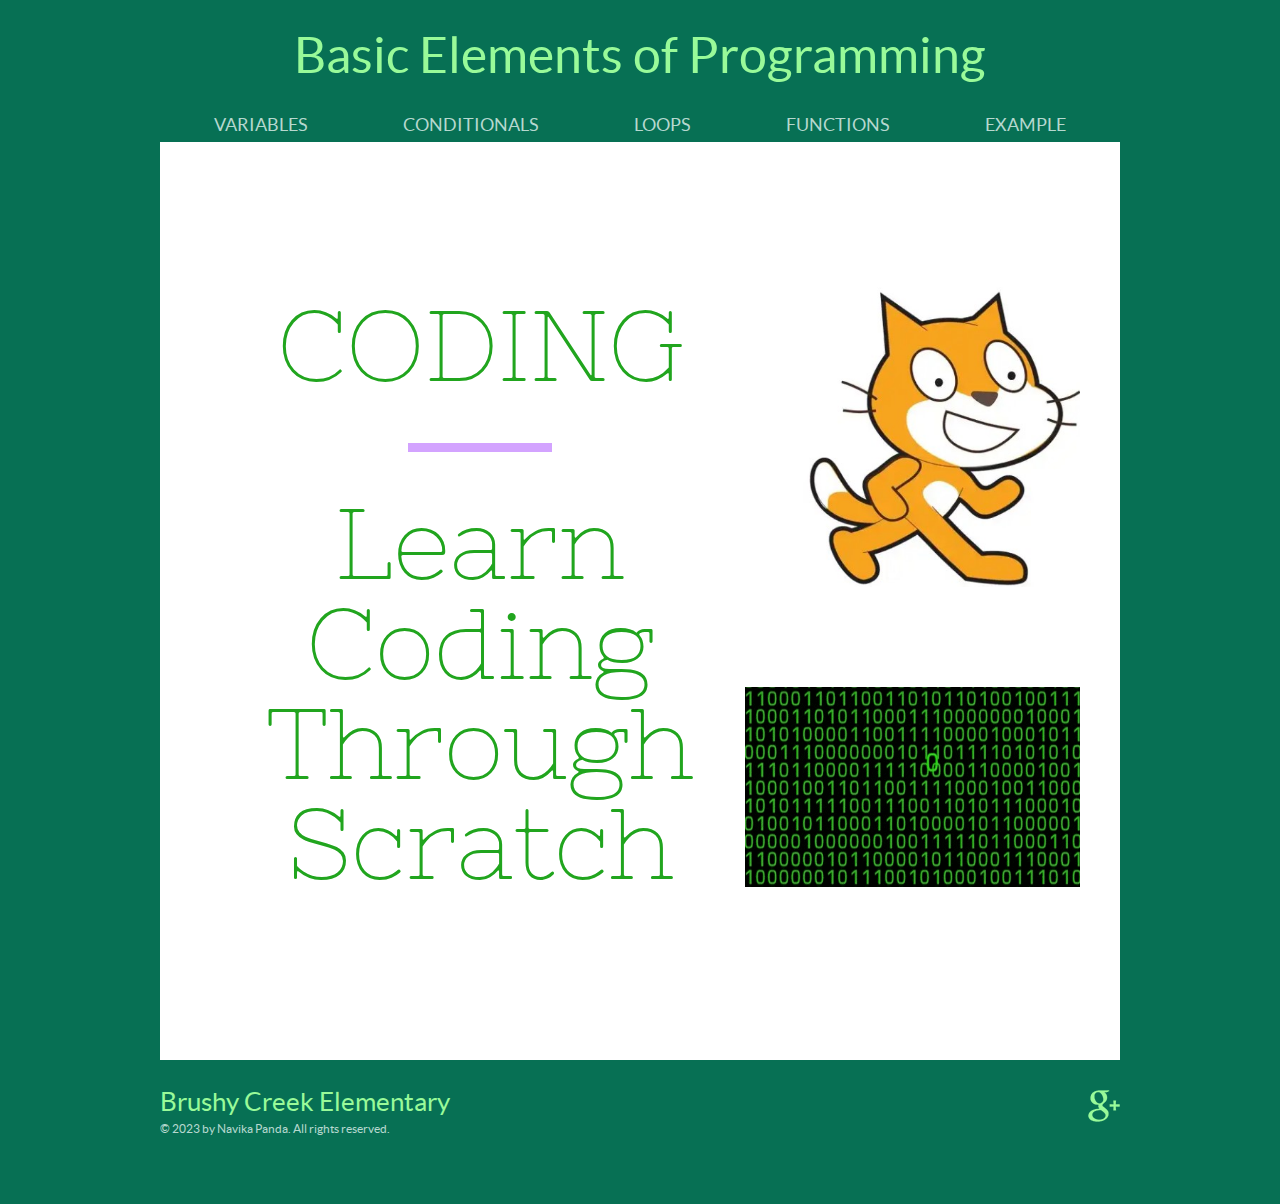
<file: index.html>
<!DOCTYPE html>
<!-- Website template by freewebsitetemplates.com -->
<html>
<head>
	<meta charset="UTF-8">
	<meta name="viewport" content="user-scalable=0, width=device-width, initial-scale=1.0, maximum-scale=1.0, minimum-scale=1.0">
	<title>Learn Coding Through Scratch</title>
	<link rel="stylesheet" type="text/css" href="css/style.css">
	<link rel="stylesheet" type="text/css" href="css/mobile.css">
	<script type='text/javascript' src='js/mobile.js'></script>
</head>
<body>
	<div id="header">
		<h1><a href="index.html">Basic Elements of Programming</a></h1>
		<ul id="navigation">
			<li>
				<a href="Variables.html">Variables</a>
			</li>
			<li>
				<a href="Conditionals.html">Conditionals</a>
			</li>
			<li>
				<a href="Loops.html">Loops</a>
			</li>
			<li>
				<a href="Functions.html">Functions</a>
			</li>
			<li>
				<a href="Example.html">Example</a>
			</li>
		</ul>
	</div>
	<div id="body">
		<div id="tagline">
			<h1>Coding</h1>
			<p>
				Learn Coding Through Scratch
			</p>
		</div>
		<img src="images/Scratch.jpeg" alt="Scratch Cat" class="figure" width="310" height="300" style="margin-top:100px">
		<img src="images/code.gif" alt="Scratch Cat" class="figure" width="250" height="200" style="margin-top:100px">
	</div>	
	<div id="footer">
		<div>
			<span>Brushy Creek Elementary</span>
			<p>
				&copy; 2023 by Navika Panda. All rights reserved.
			</p>
		</div>
		<div id="connect" title="Contact me">
			<a href="mailto:s178276@student.roundrockisd.org" id="googleplus" target="_blank">Contact Me</a>
		</div>
	</div>
</body>
</html>
</file>
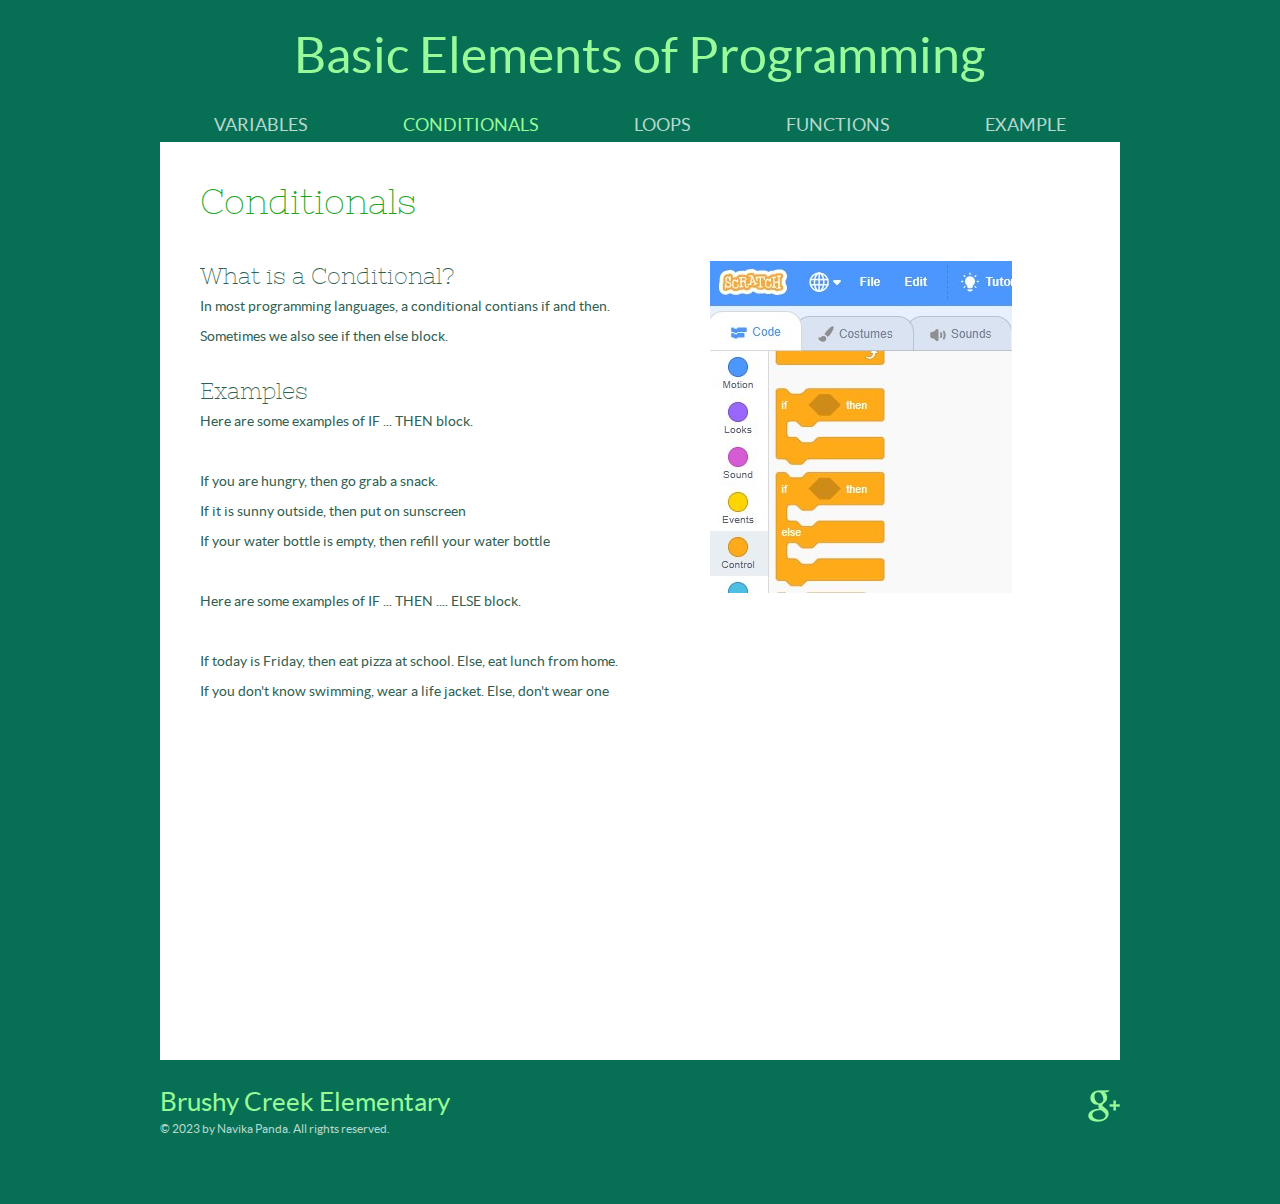
<file: Conditionals.html>
<!DOCTYPE html>
<!-- Website template by freewebsitetemplates.com -->
<html>
<head>
	<meta charset="UTF-8">
	<meta name="viewport" content="user-scalable=0, width=device-width, initial-scale=1.0, maximum-scale=1.0, minimum-scale=1.0">
	<title>Learn Coding Through Scratch</title>
	<link rel="stylesheet" type="text/css" href="css/style.css">
	<link rel="stylesheet" type="text/css" href="css/mobile.css">
	<script type='text/javascript' src='js/mobile.js'></script>
</head>
<body>
	<div id="header">
		<h1><a href="index.html">Basic Elements of Programming</a></h1>
		<ul id="navigation">
			<li>
				<a href="Variables.html">Variables</a>
			</li>
			<li class="current">
				<a href="Conditionals.html">Conditionals</a>
			</li>
			<li>
				<a href="Loops.html">Loops</a>
			</li>
			<li>
				<a href="Functions.html">Functions</a>
			</li>
			<li>
				<a href="Example.html">Example</a>
			</li>
		</ul>
	</div>
	<div id="body">
		<h2>Conditionals</h2>
		<div class="content">
			<div>
				<h3>What is a Conditional?</h3>
				<p>
					In most programming languages, a conditional contians if and then. 
				<br />Sometimes we also see if then else block.				
				</p>

				<h3>Examples</h3>
                <p>
                   Here are some examples of IF ... THEN block.<br/>
					<br/>
					If you are hungry, then go grab a snack.<br/>
					If it is sunny outside, then put on sunscreen<br/>
					If your water bottle is empty, then refill your water bottle<br/>
					<br/>
					Here are some examples of IF ... THEN .... ELSE block.<br/>
					<br/>
					If today is Friday, then eat pizza at school. Else, eat lunch from home. <br/>
					If you don't know swimming, wear a life jacket. Else, don't wear one<br/>

                </p>
			</div>
			<img src="images/Conditions.jpg" alt="Conditionals">
		</div>
	</div>
	<div id="footer">
		<div>
			<span>Brushy Creek Elementary</span>
			<p>
				&copy; 2023 by Navika Panda. All rights reserved.
			</p>
		</div>
		<div id="connect" title="Contact me">
			<a href="mailto:s178276@student.roundrockisd.org" id="googleplus" target="_blank">Contact Me</a>
		</div>
	</div>
</body>
</html>
</file>
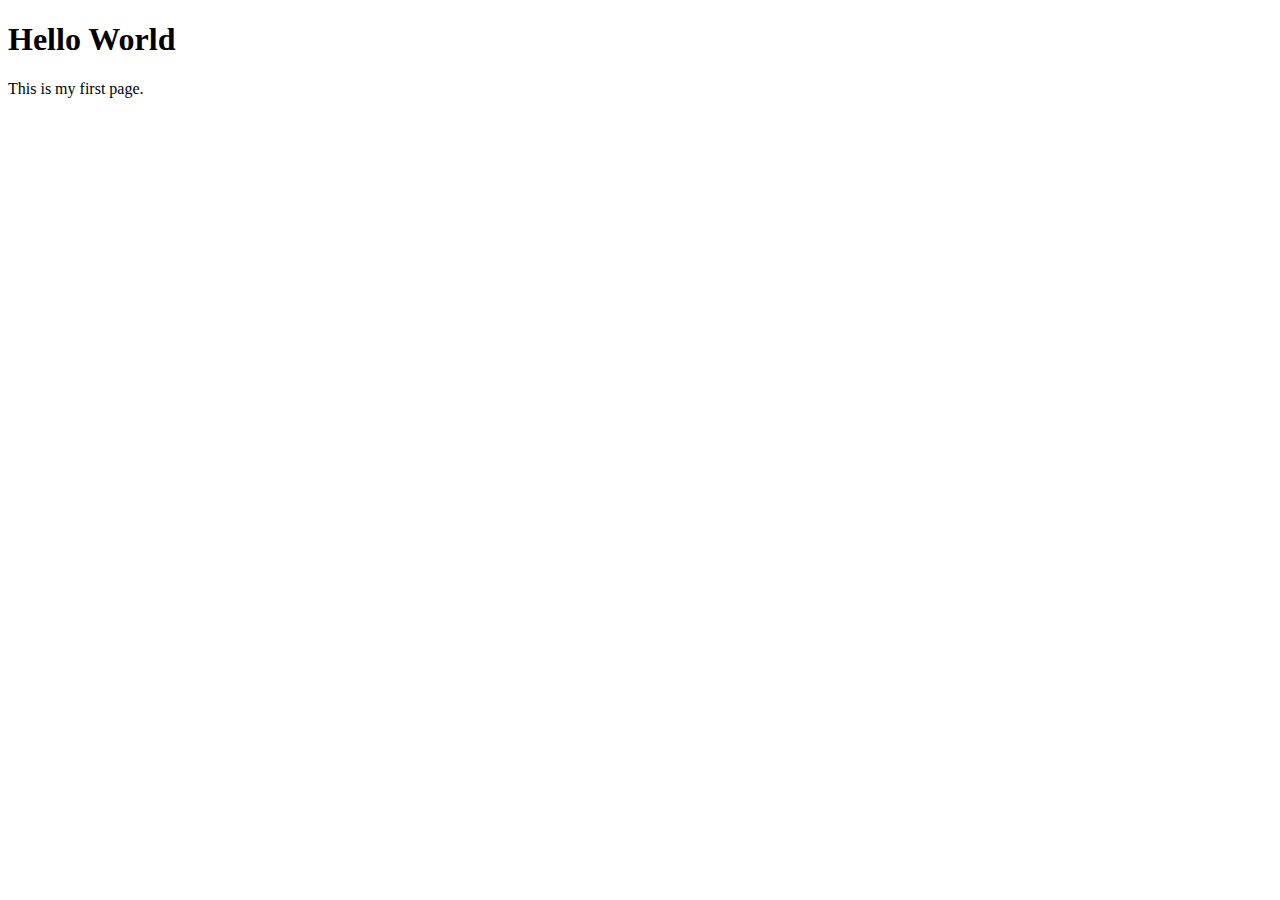
<file: default.html>
﻿<!DOCTYPE html>

<html lang="en" xmlns="http://www.w3.org/1999/xhtml">
<head>
    <meta charset="utf-8" />
    <title>Hello World!</title>
</head>
<body>
    <h1>Hello World</h1>
    <p>This is my first page.</p>
</body>
</html>
</file>
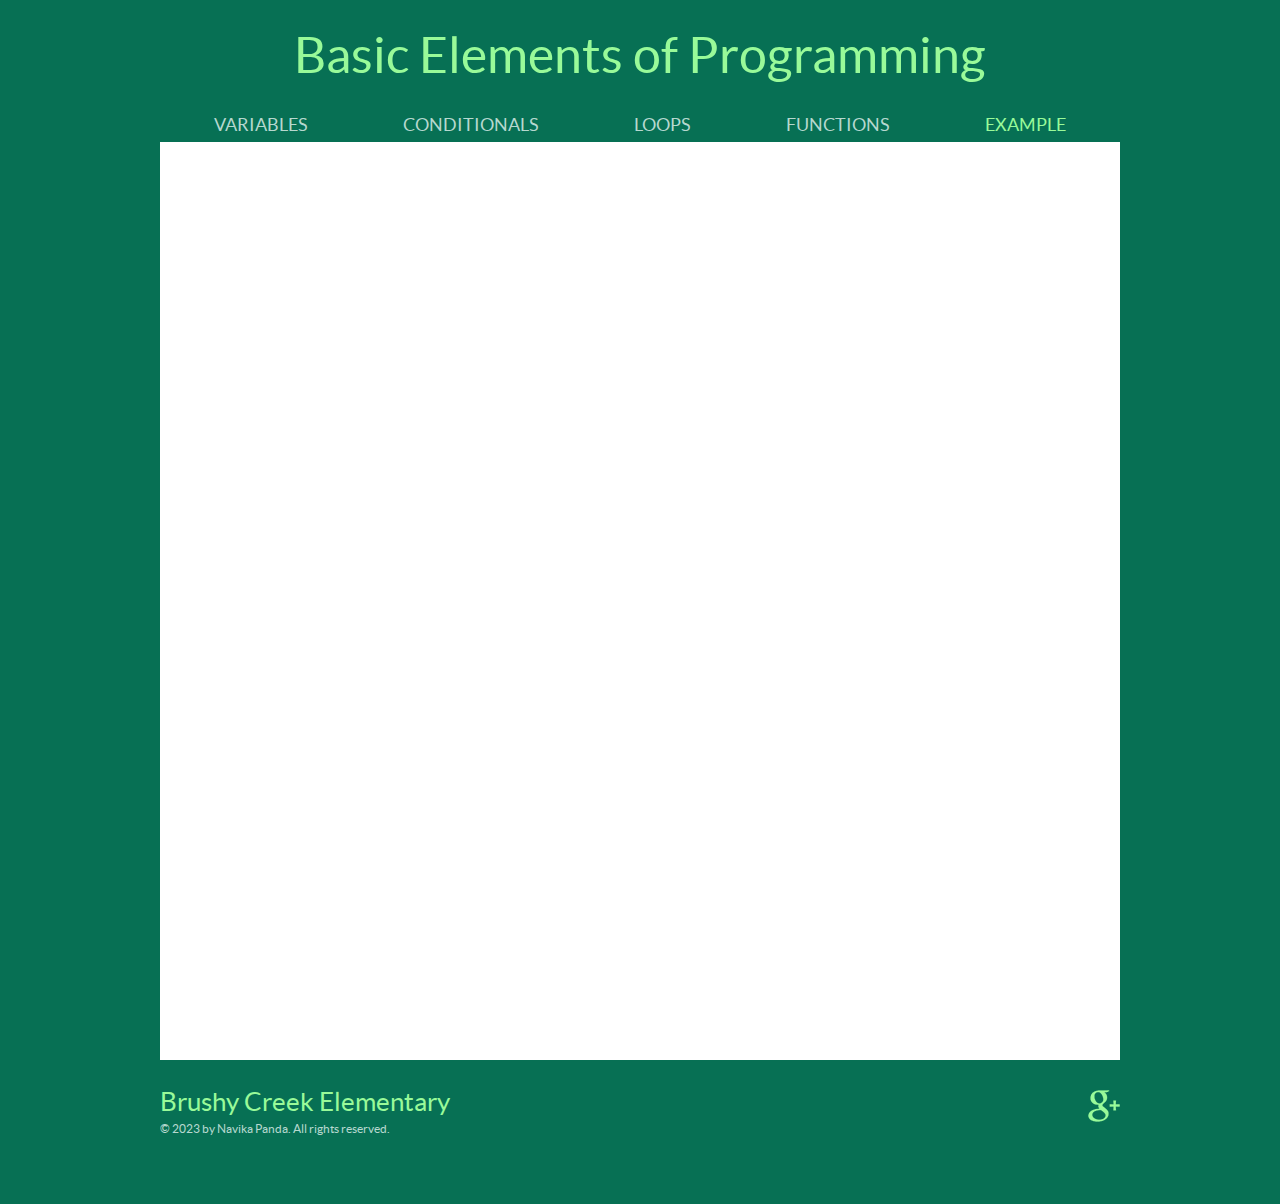
<file: Example.html>
<!DOCTYPE html>
<!-- Website template by freewebsitetemplates.com -->
<html>
<head>
	<meta charset="UTF-8">
	<meta name="viewport" content="user-scalable=0, width=device-width, initial-scale=1.0, maximum-scale=1.0, minimum-scale=1.0">
	<title>Learn Coding Through Scratch</title>
	<link rel="stylesheet" type="text/css" href="css/style.css">
	<link rel="stylesheet" type="text/css" href="css/mobile.css">
	<script type='text/javascript' src='js/mobile.js'></script>
</head>
<body>
	<div id="header">
		<h1><a href="index.html">Basic Elements of Programming</a></h1>
		<ul id="navigation">
			<li>
				<a href="Variables.html">Variables</a>
			</li>
			<li>
				<a href="Conditionals.html">Conditionals</a>
			</li>
			<li>
				<a href="Loops.html">Loops</a>
			</li>
			<li>
				<a href="Functions.html">Functions</a>
			</li>
			<li class="current">
				<a href="Example.html">Example</a>
			</li>
		</ul>
	</div>
	<div id="body">
		<iframe src="https://scratch.mit.edu/projects/839297766/embed" allowtransparency="true" 
				width="750" height="600" frameborder="0" scrolling="no"></iframe>
	</div>
	<div id="footer">
		<div>
			<span>Brushy Creek Elementary</span>
			<p>
				&copy; 2023 by Navika Panda. All rights reserved.
			</p>
		</div>
		<div id="connect" title="Contact me">
			<a href="mailto:s178276@student.roundrockisd.org" id="googleplus" target="_blank">Contact Me</a>
		</div>
	</div>
</body>
</html>
</file>
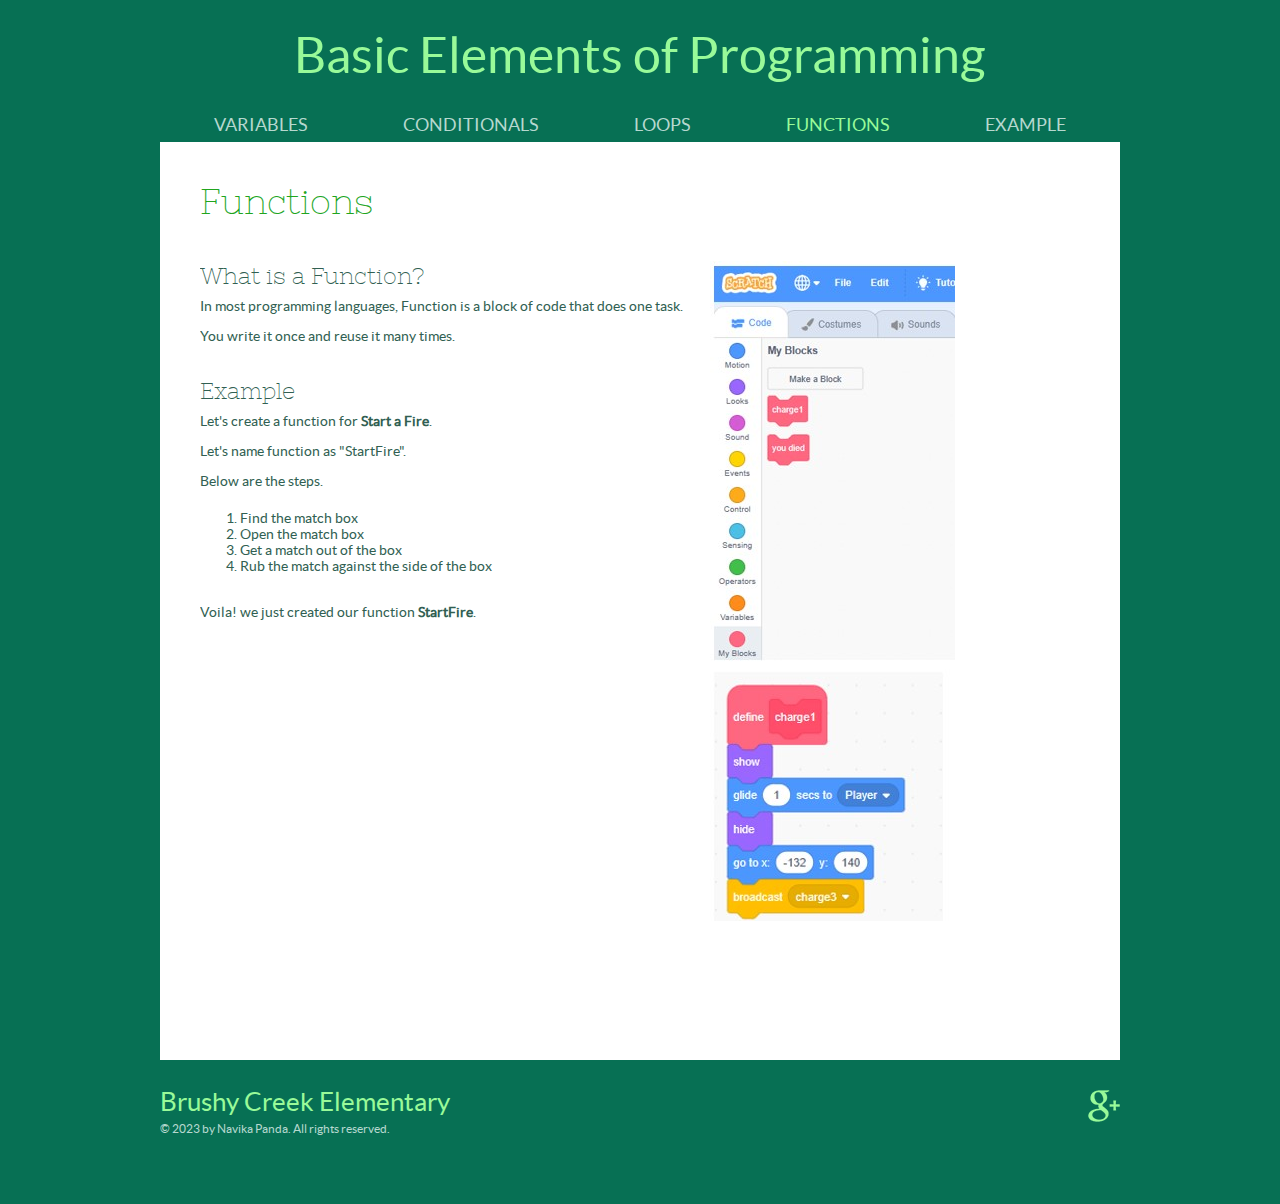
<file: Functions.html>
<!DOCTYPE html>
<!-- Website template by freewebsitetemplates.com -->
<html>
<head>
	<meta charset="UTF-8">
	<meta name="viewport" content="user-scalable=0, width=device-width, initial-scale=1.0, maximum-scale=1.0, minimum-scale=1.0">
	<title>Learn Coding Through Scratch</title>
	<link rel="stylesheet" type="text/css" href="css/style.css">
	<link rel="stylesheet" type="text/css" href="css/mobile.css">
	<script type='text/javascript' src='js/mobile.js'></script>
</head>
<body>
	<div id="header">
		<h1><a href="index.html">Basic Elements of Programming</a></h1>
		<ul id="navigation">
			<li>
				<a href="Variables.html">Variables</a>
			</li>
			<li>
				<a href="Conditionals.html">Conditionals</a>
			</li>
			<li>
				<a href="Loops.html">Loops</a>
			</li>
			<li class="current">
				<a href="Functions.html">Functions</a>
			</li>
			<li>
				<a href="Example.html">Example</a>
			</li>
		</ul>
	</div>
	<div id="body">
		<h2>Functions</h2>
		<div class="content">
			<div>
				<h3>What is a Function?</h3>
				<p>
					In most programming languages, Function is a block of code that does one task.
					<br />You write it once and reuse it many times.
				</p>
				<h3>Example</h3>
				<p>
					Let's create a function for <strong>Start a Fire</strong>.
					<br />Let's name function as "StartFire".
					<br />Below are the steps.
					<ol>
						<li>Find the match box</li>
						<li>Open the match box</li>
						<li>Get a match out of the box</li>
						<li>Rub the match against the side of the box</li>
					</ol>
					<br />Voila! we just created our function <strong>StartFire</strong>.
				</p>
			</div>
			<img src="images/Functions.jpg" alt="Functions">
		</div>
	</div>
	<div id="footer">
		<div>
			<span>Brushy Creek Elementary</span>
			<p>
				&copy; 2023 by Navika Panda. All rights reserved.
			</p>
		</div>
		<div id="connect" title="Contact me">
			<a href="mailto:s178276@student.roundrockisd.org" id="googleplus" target="_blank">Contact Me</a>
		</div>
	</div>
</body>
</html>
</file>
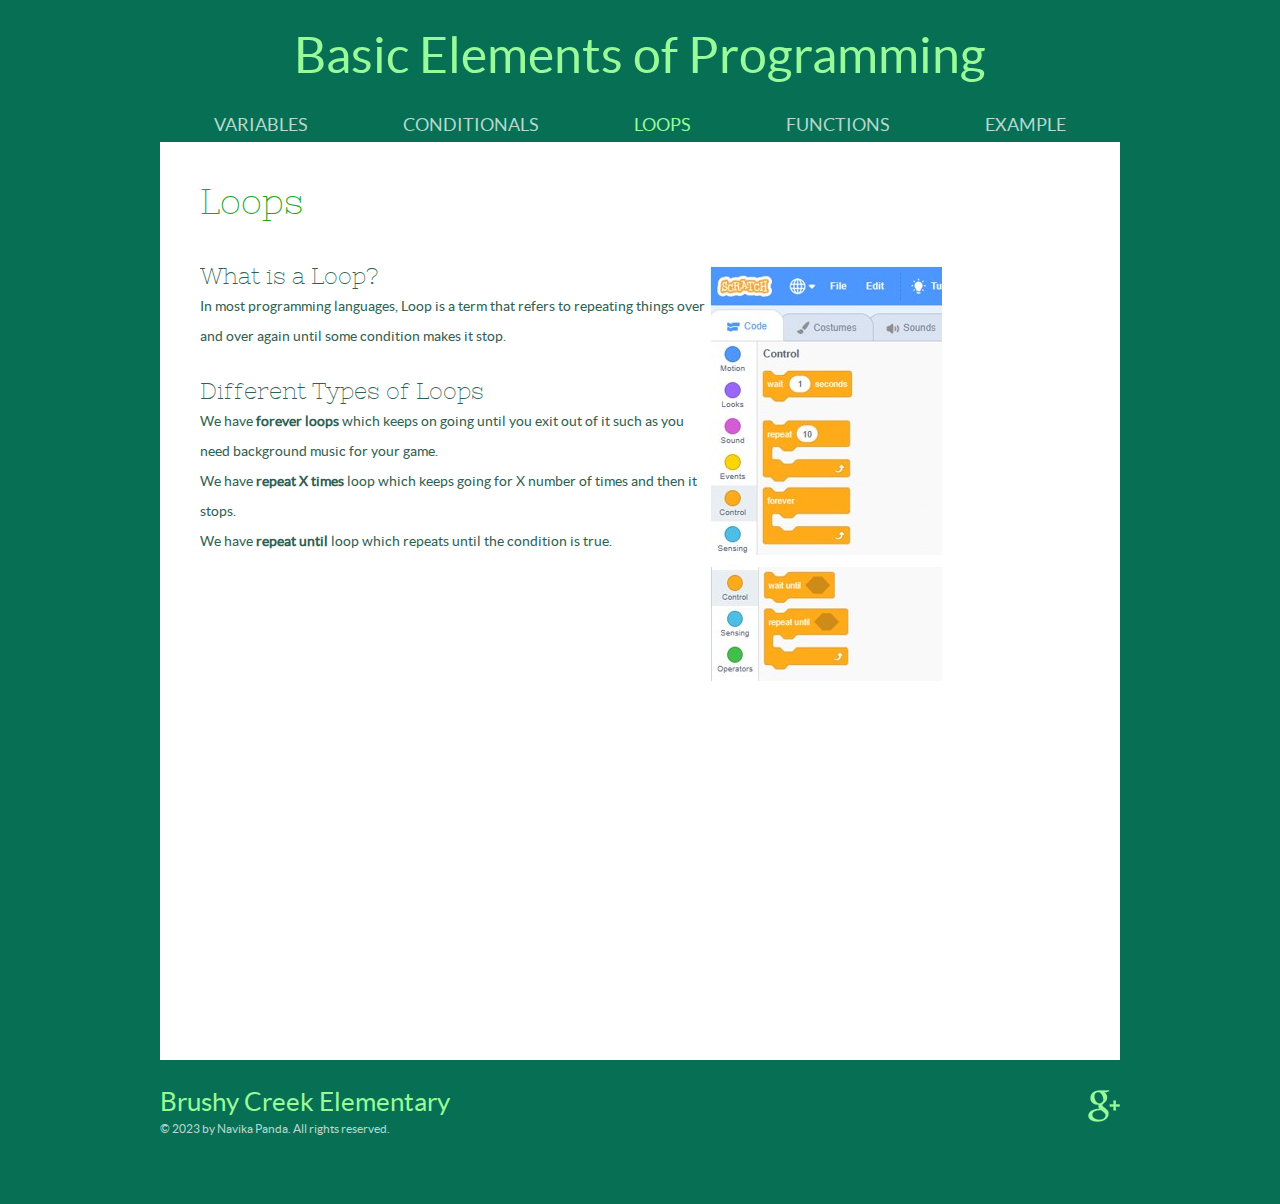
<file: Loops.html>
<!DOCTYPE html>
<!-- Website template by freewebsitetemplates.com -->
<html>
<head>
	<meta charset="UTF-8">
	<meta name="viewport" content="user-scalable=0, width=device-width, initial-scale=1.0, maximum-scale=1.0, minimum-scale=1.0">
	<title>Learn Coding Through Scratch</title>
	<link rel="stylesheet" type="text/css" href="css/style.css">
	<link rel="stylesheet" type="text/css" href="css/mobile.css">
	<script type='text/javascript' src='js/mobile.js'></script>
</head>
<body>
	<div id="header">
		<h1><a href="index.html">Basic Elements of Programming</a></h1>
		<ul id="navigation">
			<li>
				<a href="Variables.html">Variables</a>
			</li>
			<li>
				<a href="Conditionals.html">Conditionals</a>
			</li>
			<li class="current">
				<a href="Loops.html">Loops</a>
			</li>
			<li>
				<a href="Functions.html">Functions</a>
			</li>
			<li>
				<a href="Example.html">Example</a>
			</li>
		</ul>
	</div>
	<div id="body">
		<h2>Loops</h2>
		<div class="content">
			<div>
				<h3>What is a Loop?</h3>
				<p>
					In most programming languages, Loop is a term that refers to repeating things over and over again until some condition makes it stop.
				</p>
				<h3>Different Types of Loops</h3>
				<p>
					We have <strong>forever loops</strong> which keeps on going until you exit out of it such as you need background music for your game.
				</p>
				<p>
					We have <strong>repeat X times</strong> loop which keeps going for X number of times and then it stops.
				</p>
				<p>
					We have <strong>repeat until</strong> loop which repeats until the condition is true.
				</p>
			</div>
			<img src="images/Loops.jpg" alt="Loops">
		</div>
	</div>
	<div id="footer">
		<div>
			<span>Brushy Creek Elementary</span>
			<p>
				&copy; 2023 by Navika Panda. All rights reserved.
			</p>
		</div>
		<div id="connect" title="Contact me">
			<a href="mailto:s178276@student.roundrockisd.org" id="googleplus" target="_blank">Contact Me</a>
		</div>
	</div>
</body>
</html>
</file>
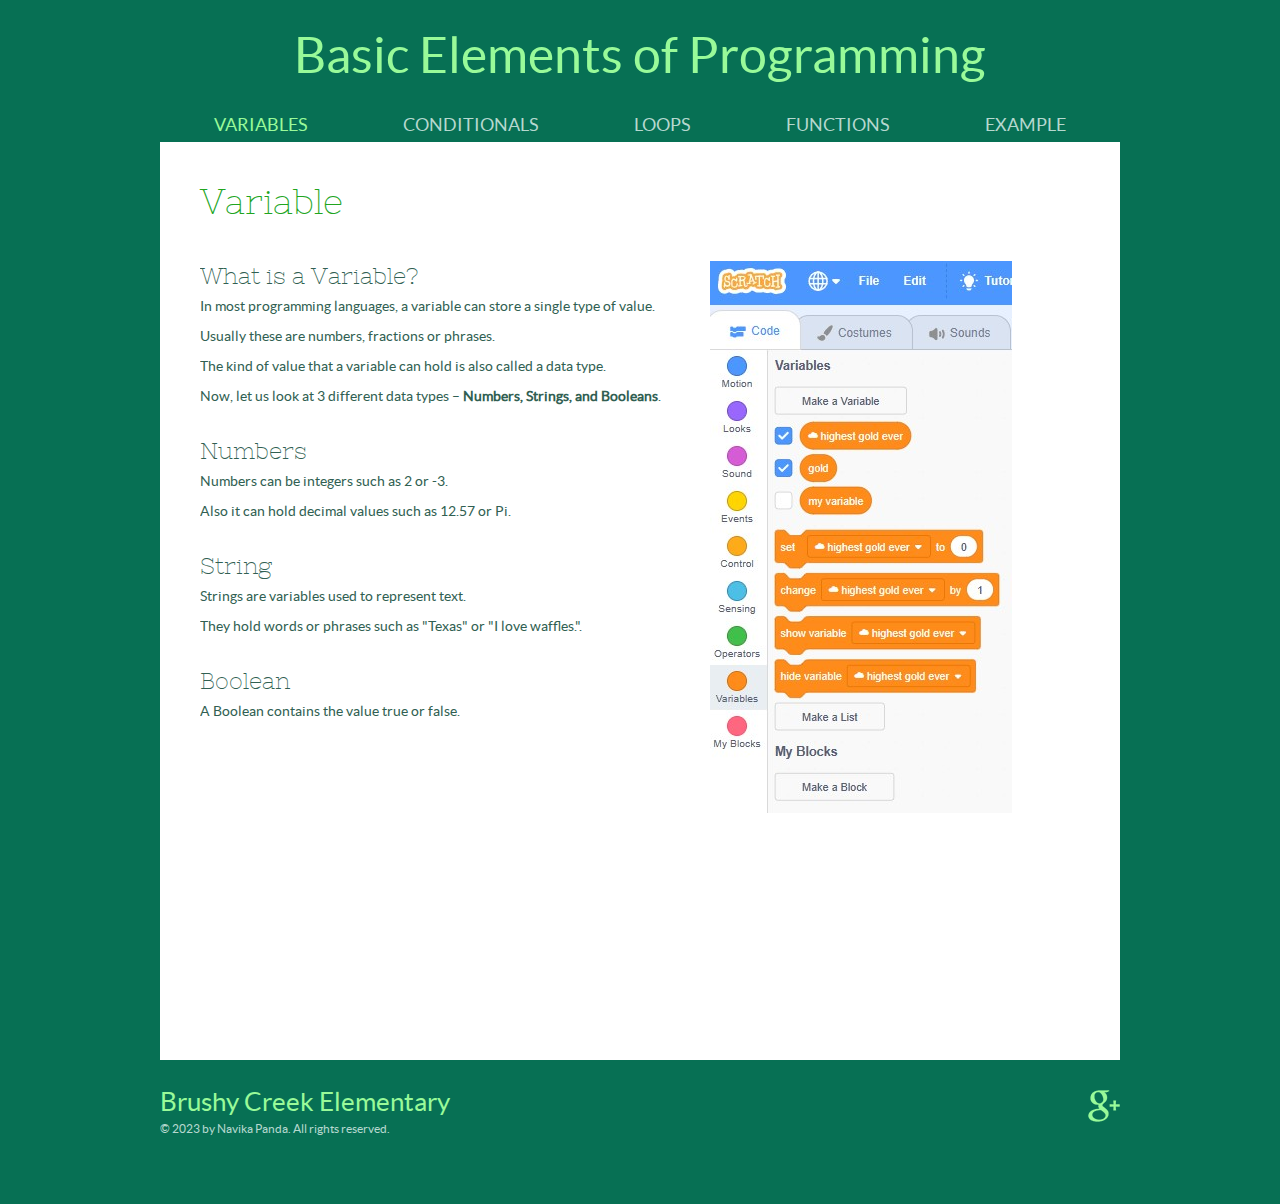
<file: Variables.html>
<!DOCTYPE html>
<!-- Website template by freewebsitetemplates.com -->
<html>
<head>
	<meta charset="UTF-8">
	<meta name="viewport" content="user-scalable=0, width=device-width, initial-scale=1.0, maximum-scale=1.0, minimum-scale=1.0">
	<title>Learn Coding Through Scratch</title>
	<link rel="stylesheet" type="text/css" href="css/style.css">
	<link rel="stylesheet" type="text/css" href="css/mobile.css">
	<script type='text/javascript' src='js/mobile.js'></script>
</head>
<body>
	<div id="header">
		<h1><a href="index.html">Basic Elements of Programming</a></h1>
		<ul id="navigation">
			<li class="current">
				<a href="Variables.html">Variables</a>
			</li>
			<li>
				<a href="Conditionals.html">Conditionals</a>
			</li>
			<li>
				<a href="Loops.html">Loops</a>
			</li>
			<li>
				<a href="Functions.html">Functions</a>
			</li>
			<li>
				<a href="Example.html">Example</a>
			</li>
		</ul>
	</div>
	<div id="body">
		<h2>Variable</h2>
		<div class="content">
			<div>
				<h3>What is a Variable?</h3>
				<p>
					In most programming languages, a variable can store a single type of value. 
					<br />Usually these are numbers, fractions or phrases. 
					<br />The kind of value that a variable can hold is also called a data type. 
					<br />Now, let us look at 3 different data types – <strong>Numbers, Strings, and Booleans</strong>.
				</p>
				<h3>Numbers</h3>
				<p>
					Numbers can be integers such as 2 or -3. 
					<br />Also it can hold decimal values such as 12.57 or Pi.
				</p>
				<h3>String</h3>
				<p>
					Strings are variables used to represent text. 
					<br />They hold words or phrases such as "Texas" or "I love waffles.".
				</p>
				<h3>Boolean</h3>
				<p>
					A Boolean contains the value true or false.
				</p>
			</div>
			<img src="images/Variable.jpg" alt="variables">
		</div>
		
		
	</div>
	<div id="footer">
		<div>
			<span>Brushy Creek Elementary</span>
			<p>
				&copy; 2023 by Navika Panda. All rights reserved.
			</p>
		</div>
		<div id="connect" title="Contact me">
			<a href="mailto:s178276@student.roundrockisd.org" id="googleplus" target="_blank">Contact Me</a>
		</div>
	</div>
</body>
</html>
</file>
<file: css/style.css>
/* Template by freewebsitetemplates.com */
body {
	background: #077054;
	color: #315f52;
	font-family: 'latoregular';
	font-size: 14px;
	margin: 0;
	padding: 0;
}
@font-face {
	font-family: 'latoregular';
	src: url('../fonts/lato-regular-webfont.eot');
	src: url('../fonts/lato-regular-webfont.eot?#iefix') format('embedded-opentype'),
		url('../fonts/lato-regular-webfont.woff') format('woff'),
		url('../fonts/lato-regular-webfont.ttf') format('truetype'),
		url('../fonts/lato-regular-webfont.svg#latoregular') format('svg');
	font-weight: normal;
	font-style: normal;
}
@font-face {
	font-family: 'nixie_oneregular';
	src: url('../fonts/nixieone-regular-webfont.eot');
	src: url('../fonts/nixieone-regular-webfont.eot?#iefix') format('embedded-opentype'),
		url('../fonts/nixieone-regular-webfont.woff') format('woff'),
		url('../fonts/nixieone-regular-webfont.ttf') format('truetype'),
		url('../fonts/nixieone-regular-webfont.svg#nixie_oneregular') format('svg');
	font-weight: normal;
	font-style: normal;
}
a {
	outline: none;
}
img {
	border: none;
}
p {
	line-height: 30px;
	margin: 0;
}
p a {
	color: #315f52;
}
p a:hover {
	color: #451374;
}
#header {
	margin: 0 auto;
	max-width: 960px;
}
#header h1 {
	font-size: 50px;
	font-weight: normal;
	line-height: 50px;
	margin: 0;
	padding: 30px 0;
	text-align: center;
}
#header h1 a {
	color: #99fa99;
	text-decoration: none;
}
#header h1 a span {
	color: #b6d8cf;
	display: block;
	font-family: 'nixie_oneregular';
	font-size: 26px;
	text-transform: uppercase;
}
#header ul#navigation {
	list-style: none;
	margin: 0;
	padding: 0;
	text-align: center;
}
#header ul#navigation li {
	display: inline;
	line-height: 30px;
	position: relative;
}
#header ul#navigation li a {
	color: #b6d8cf;
	font-size: 18px;
	padding: 0 46px;
	text-align: center;
	text-decoration: none;
	text-transform: uppercase;
}
#header ul#navigation li a:hover,
#header ul#navigation li.current ul li a:hover {
	color: #d3a3ff;
}
#header ul#navigation li.current a {
	color: #99fa99;
}
#header ul#navigation li ul {
	display: none;
	left: 0;
	list-style: none outside none;
	margin: 0;
	padding: 11px 0 0;
	position: absolute;
	top: 12px;
}
#header ul#navigation li:hover ul {
	display: block;
}
#header ul#navigation li ul li {
	background: #077054;
	display: block;
	height: 46px;
	line-height: 46px;
}
#header ul#navigation li ul li a {
	padding: 0 20px;
}
#header ul#navigation li.current ul li a {
	color: #b6d8cf;
}
#body {
	background: #ffffff;
	margin: 1px auto 0;
	max-width: 880px;
	min-height: 827px;
	overflow: hidden;
	padding: 45px 40px 46px;
}
#body > h2 {
	color: #21a51e;
	font-family: 'nixie_oneregular';
	font-size: 35px;
	font-weight: normal;
	line-height: 30px;
	margin: 0;
	padding: 0 0 44px;
}
	#body img.figure {
		display: block;
		float: right;
		margin: 0 auto;
		max-width: 100%;
		width: auto;
	}
#body div#tagline {
	float: left;
	margin: 110px 0 0 25px;
	max-width: 510px;
}
#body div#tagline h1 {
	background: url(../images/bg-separator.png) no-repeat center bottom;
	color: #21a51e;
	font-family: 'nixie_oneregular';
	font-size: 100px;
	font-weight: normal;
	line-height: 100px;
	margin: 0;
	padding: 0 0 55px;
	text-align: center;
	text-transform: uppercase;
}
#body div#tagline p {
	color: #21a51e;
	font-family: 'nixie_oneregular';
	font-size: 100px;
	line-height: 100px;
	padding: 43px 0 0;
	text-align: center;
}
#body div.content {
	overflow: hidden;
}
#body div.content > div {
	float: left;
	width: 510px;
}
#body div.content h3,
#body form h3,
#body ul.blog li h3 {
	font-family: 'nixie_oneregular';
	font-size: 23px;
	font-weight: normal;
	line-height: 30px;
	margin: 0;
	padding: 25px 0 0;
}
#body div.content h3:first-child,
#body div.content div div.section:first-child {
	padding: 0;
}
#body div.content img.figure {
	margin: 0 38px 46px 0;
}
#body div.content div div.section {
	padding: 55px 0 0;
	width: 430px;
}
#body div.content div div.section span {
	display: block;
	line-height: 30px;
}
#body div.content div ul {
	list-style: none;
	margin: 0;
	overflow: hidden;
	padding: 0 0 65px;
}
#body div.content div ul li {
	float: left;
	margin: 0 0 0 83px;
	width: 207px;
}
#body div.content div ul li:first-child {
	margin: 0;
}
#body div.content div ul li img {
	display: block;
	max-width: 100%;
	width: auto;
}
#body div.content div ul li h4 {
	font-family: 'nixie_oneregular';
	font-size: 18px;
	font-weight: normal;
	margin: 0;
	padding: 12px 0 0;
	text-align: center;
}
#body form {
	margin: 25px auto 0;
	overflow: hidden;
	width: 460px;
}
#body form label {
	display: block;
	padding: 15px 0 0;
}
#body form label span {
	display: block;
	line-height: 27px;
	padding: 0 0 5px
}
#body form label input {
	background: #d1d3d4;
	border: 1px solid #b6d8cf;
	color: #315f52;
	display: block;
	font-family: 'latoregular';
	font-size: 14px;
	height: 46px;
	line-height: 46px;
	padding: 0 5px;
	width: 448px;
}
#body form label textarea {
	background: #d1d3d4;
	border: 1px solid #b6d8cf;
	color: #315f52;
	display: block;
	font-family: 'latoregular';
	font-size: 14px;
	height: 250px;
	line-height: 30px;
	overflow: auto;
	padding: 0 5px;
	resize: none;
	width: 448px;
}
#body form input#send {
	background: #077054;
	border: none;
	border-radius: 5px;
	color: #99fa99;
	cursor: pointer;
	font-family: 'latoregular';
	font-size: 14px;
	float: right;
	height: 30px;
	margin: 8px 0 0;
	width: 50px;
}
#body form input#send:hover {
	background: #d3a3ff;
	color: #000000;
}
#body ul.blog {
	list-style: none;
	margin: 0;
	padding: 0;
}
#body ul.blog li {
	overflow: hidden;
	padding: 104px 100px 0 0;
}
#body ul.blog li:first-child {
	padding: 0 100px 0 0;
}
#body ul.blog li img {
	display: block;
	float: left;
	margin: 0 20px 0 0;
	max-width: 100%;
	width: auto;
}
#body ul.blog li h3 {
	line-height: 20px;
	padding: 0 0 8px;
}
#body ul.blog li h3 a,
#body div.content div.sidebar ul li h4 a {
	color: #315f52;
	text-decoration: none;
}
#body ul.blog li h3 a:hover,
#body div.content div.sidebar ul li h4 a:hover {
	text-decoration: underline;
}
#body ul.blog li span,
#body div.content div.article span,
#body div.content div.sidebar ul li span {
	display: block;
	line-height: 30px;
}
#body div.content div.article {
	width: 570px;
}
#body div.content div.article img {
	display: block;
	margin: 0 0 9px;
	max-width: 100%;
	width: auto;
}
#body div.content div.article p {
	padding: 0 0 30px;
}
#body div.content div.sidebar {
	float: left;
	margin: 0 0 0 50px;
	width: 259px;
}
#body div.content div.sidebar ul {
	padding: 20px 0 0;
}
#body div.content div.sidebar ul li {
	border-top: 1px solid #88b4a8;
	float: none;
	margin: 0;
	padding: 18px 0 28px;
	width: auto;
}
#body div.content div.sidebar ul li:first-child {
	border: none;
	padding: 0 0 28px;
}
#body div.content div.sidebar ul li h4 {
	line-height: 30px;
	text-align: left;
}
#footer {
	margin: 0 auto;
	max-width: 960px;
	overflow: hidden;
	padding: 30px 0 60px;
}
#footer div {
	float: left;
	width: 500px;
}
#footer div span {
	color: #99fa99;
	display: block;
	font-size: 26px;
	line-height: 24px;
}
#footer div p {
	color: #b6d8cf;
	font-size: 12px;
	line-height: 30px;
}
#footer div#connect {
	float: right;
	overflow: hidden;
	width: auto;
}
#footer div#connect a {
	background: url(../images/icons.png) no-repeat;
	display: block;
	float: left;
	text-indent: -99999px;
}
#footer div#connect a#facebook {
	background-position: 0 0;
	height: 30px;
	width: 16px;
}
#footer div#connect a#twitter {
	background-position: 0 -30px;
	height: 30px;
	margin: 0 0 0 28px;
	width: 37px;
}
#footer div#connect a#googleplus {
	background-position: 0 -61px;
	height: 32px;
	margin: 0 0 0 19px;
	width: 32px;
}
#footer div#connect a#googleplus {
	background-position: 0 -61px;
	height: 32px;
	margin: 0 0 0 19px;
	width: 32px;
}
#footer div#connect a#pinterest {
	background-position: 0 -94px;
	height: 30px;
	margin: 0 0 0 23px;
	width: 30px;
}
</file>
<file: css/mobile.css>
/* Website template by freewebsitetemplates.com */
@media only screen and (max-width : 918px) {
	html {
		-webkit-text-size-adjust: none;
	}
	#mobile-navigation {
		background: url(../images/mobile/mobile-menu.png) no-repeat 0 0;
		display: block;
		height: 50px;
		margin: 0;
		padding: 0;
		position: absolute;
		right: 0;
		top: 20px;
		width: 50px;
		z-index: 1001;
	}
	#header ul#navigation {
		background: url(../images/mobile/bg-mobile.png);
		border: 1px solid #99fa99;
		display: none;
		font-size: 1.5625em;
		height: auto;
		left: 0;
		margin: 0 auto;
		position: absolute;
		padding: 0;
		top: 71px;
		transition: all .5s ease-in-out;
		width: 100%;
		z-index: 1001;
	}
	#header ul#navigation li {
		background: none;
		display: block;
		float: none;
		height: auto;
		line-height: normal;
		margin: 0;
		padding: 0;
		text-align: center;
		width: 100%;
	}
	#header ul#navigation li:first-child,
	#header ul#navigation li ul li:first-child {
		border: none;
		width: 100%;
	}
	#header ul#navigation li a {
		background: none;
		border-top: 1px solid #99fa99;
		color: #ffffff;
		display: block;
		font-family: Arial;
		font-size: 0.8125em;
		font-weight: normal;
		height: 49px;
		line-height: 49px;
		padding: 0 15px;
		text-align: left;
		width: auto;
	}
	#header ul#navigation li span {
		background: transparent url(../images/mobile/mobile-expand.png) no-repeat;
		border-left: 1px solid #99fa99;
		border-top: 1px solid #99fa99;
		display: block;
		height: 49px;
		position: absolute;
		right: 0;
		top: 0;
		width: 50px;
	}
	#header ul#navigation li.current span {
		background: url(../images/mobile/mobile-expand.png) no-repeat;
	}
	#header ul#navigation li.current ul li a {
		background: none;
		color: #ffffff;
	}
	#header ul#navigation li a:hover,
	#header ul#navigation li.current ul li a:hover,
	#header ul#navigation li.current a {
		background: rgba(153, 250, 153, 0.8);
		color: #ffffff;
	}
	#header ul#navigation > li:first-child > a {
		border: none;
	}
	#header ul#navigation li ul {
		border: 0;
		display: none;
		left: 0;
		margin: 0;
		opacity: 1;
		padding: 0;
		position: relative;
		top: 0;
		width: 100%;
	}
	#header ul#navigation li ul,
	#header ul#navigation li:hover ul {
		display: none;
	}
	#header ul#navigation li ul li {
		background: none;
		height: auto;
		line-height: normal;
		padding: 0;
		text-align: left;
	}
	#header ul#navigation li ul li a {
		padding: 0 30px;
	}
	#header {
		position: relative;
		width: 90%;
	}
	#header h1 {
		padding: 74px 0 0;
	}
	#body {
		margin: 20px auto 0;
		padding: 45px 0 46px;
		width: 90%;
	}
	#body div#tagline {
		float: none;
		margin: 20px auto 0;
		width: 90%;
	}
	#body div#tagline h1 {
		background-size: 37% auto;
		line-height: 1em;
		padding: 0 0 50px;
	}
	#body div#tagline p {
		font-size: 5em;
		line-height: 1.25em;
		padding: 43px 10px;
	}
	#body img.figure {
		float: none;
		margin: 0 auto;
		width: 70%;
	}
	#body > h2 {
		padding: 0 20px 30px;
	}
	#body div.content {
		padding: 0 20px;
	}
	#body div.content div,
	#footer div {
		float: none;
		width: auto;
	}
	#body div.content img.figure {
		margin: 0 auto;
	}
	#body div.content div div.section {
		padding: 30px 0 0;
		width: auto;
	}
	#body div.content div ul li {
		margin: 0 5%;
		width: 40%;
	}
	#body div.content div ul li:first-child {
		margin: 0 5%;
	}
	#body form {
		margin: 0 auto;
		padding: 0 20px;
		width: auto;
	}
	#body form h3,
	#body ul.blog li:first-child {
		padding: 0;
	}
	#body form label input,
	#body form label textarea {
		border-radius: 0;
		padding: 0 3%;
		-webkit-appearance: none;
		width: 93%;
	}
	#body form input#send {
		margin: 8px 2px 0 0;
		padding: 0;
		text-align: center;
		-webkit-appearance: none;
	}
	#body ul.blog {
		padding: 0 20px;
	}
	#body ul.blog li {
		padding: 30px 0 0;
	}
	#body ul.blog li img {
		margin: 0 0 20px;
		width: 100%;
	}
	#body ul.blog li h3 {
		line-height: 1.35em;
	}
	#body div.content div.article {
		width: auto;
	}
	#body div.content div.sidebar {
		float: none;
		margin: 0;
		width: auto;
	}
	#body div.content div.sidebar ul li:first-child {
		margin: 0;
	}
	#footer {
		padding: 20px 0;
		width: 90%;
	}
	#footer div span {
		line-height: 1.25em;
		text-align: center;
	}
	#footer div p {
		font-size: 1.125em;
		line-height: 1.65em;
		padding: 20px 0 0;
		text-align: center;
	}
	#footer div#connect {
		float: none;
		margin: 30px auto 0;
		max-width: 185px;
	}
}
@media screen
and (max-width : 320px) {
	#header h1 {
		font-size: 2.8125em;
	}
	#header h1 a span {
		font-size: 0.5em;
		line-height: 1.25em;
	}
	#body div#tagline h1 {
		font-size: 4.375em;
	}
	#body div#tagline p {
		font-size: 3.125em;
	}
	#footer div p {
		font-size: 1em;
	}
}
</file>
